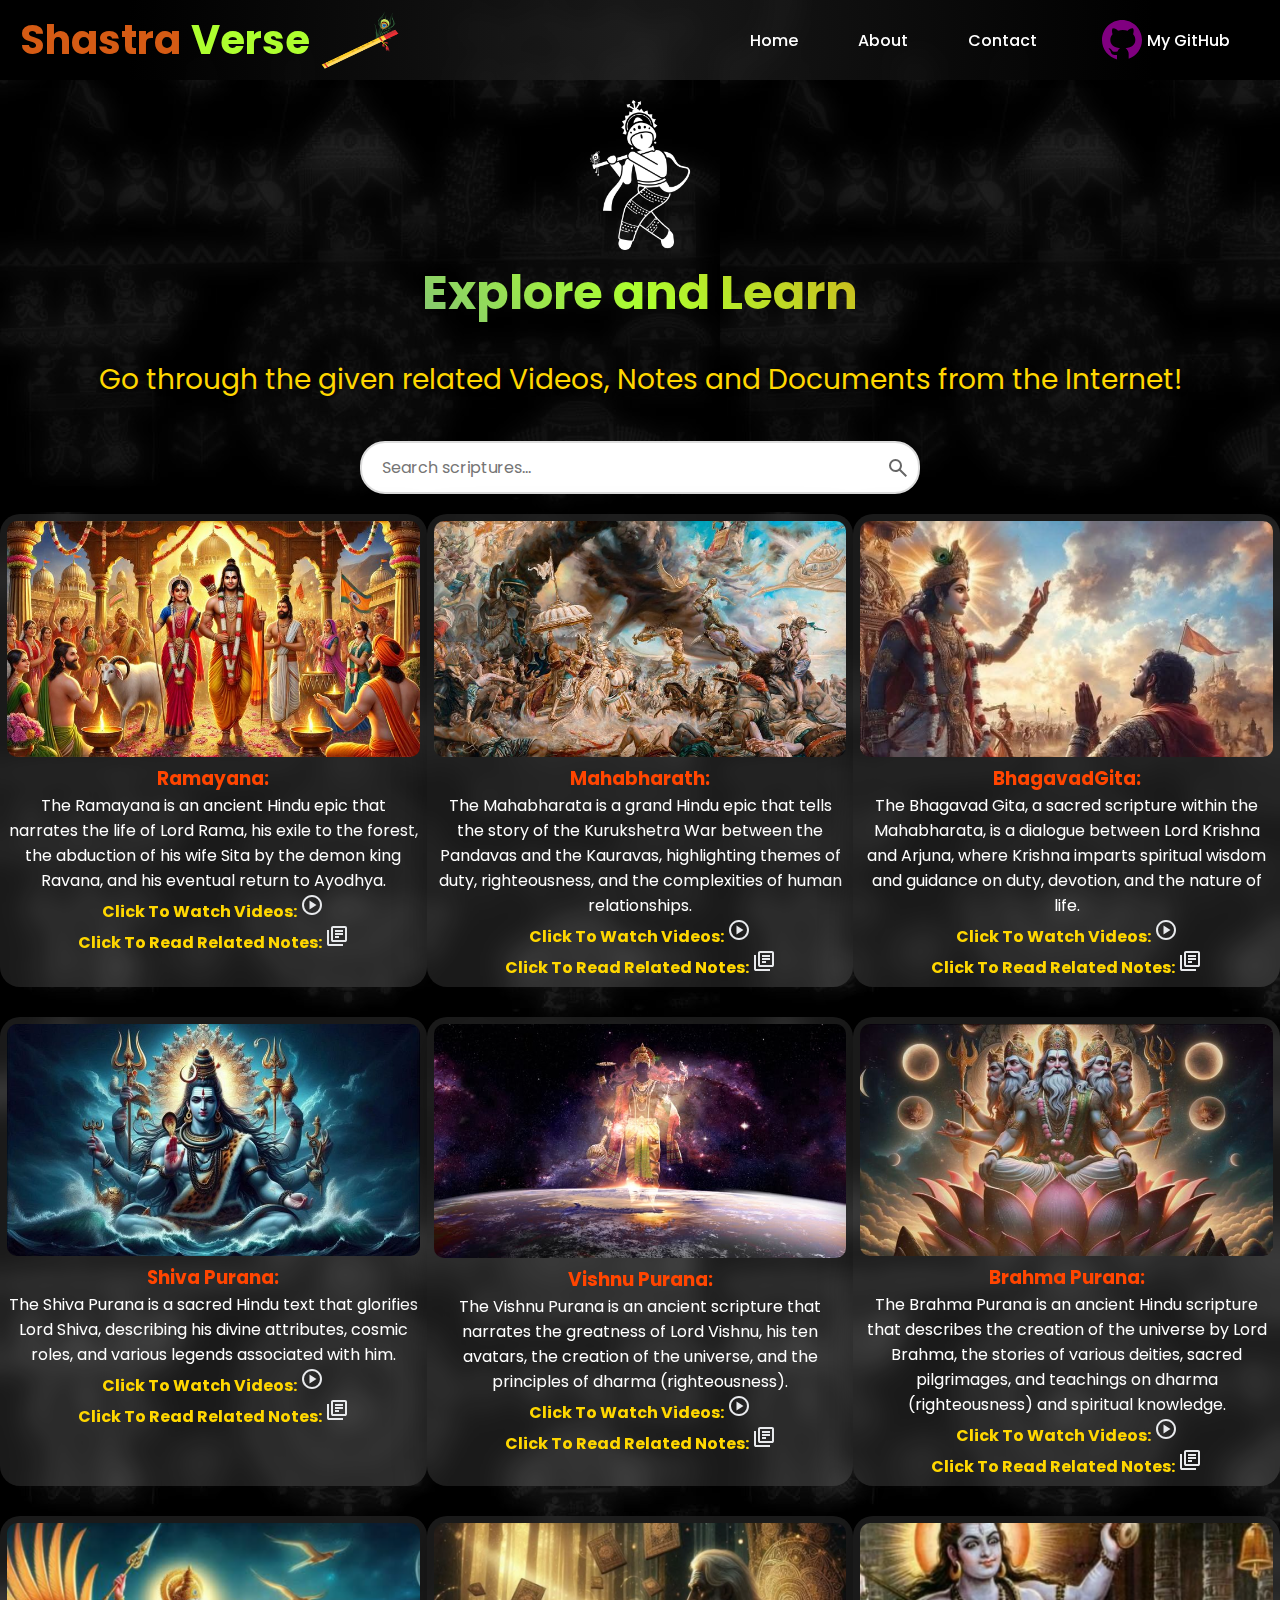
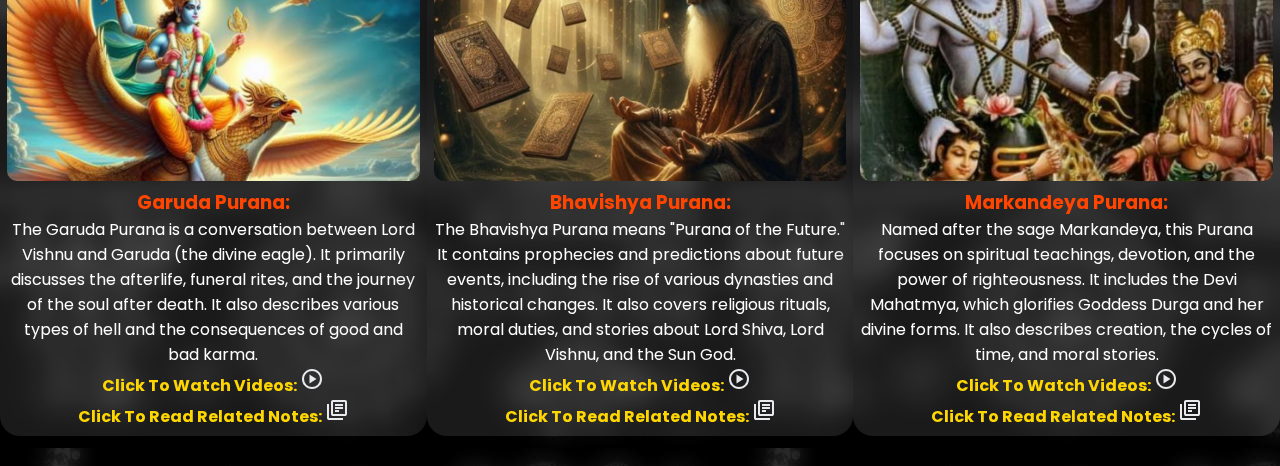
<file: index.html>
<!DOCTYPE html>
<html lang="en">

<head>
    <meta charset="UTF-8">
    <meta name="viewport" content="width=device-width, initial-scale=1.0">
    <title>Shastra Verse - Spiritual Hub</title>
    <link rel="stylesheet" href="style.css">
    <link rel="shortcut icon" href="Elements/Screenshot_2025-02-19_155749-removebg-preview.png" type="image/x-icon">
    <script src="script.js"></script>
</head>

<body>
    
    
    <nav>
        <ul class="sidebar">
            <li><a href="index.html">Home</a></li>
            <li><a href="about.html">About</a></li>
            <li><a href="contact.html">Contact</a></li>
            <li><a href="https://github.com/ChandraShekharDeshai"><svg xmlns="http://www.w3.org/2000/svg" width="50"
                        height="50" fill="purple" viewBox="0 0 30 30">
                        <path d="M15,3C8.373,3,3,8.373,3,15c0,5.623,3.872,10.328,9.092,11.63C12.036,26.468,12,26.28,12,26.047v-2.051 
                c-0.487,0-1.303,0-1.508,0c-0.821,0-1.551-0.353-1.905-1.009c-0.393-0.729-0.461-1.844-1.435-2.526 
                c-0.289-0.227-0.069-0.486,0.264-0.451c0.615,0.174,1.125,0.596,1.605,1.222c0.478,0.627,0.703,0.769,1.596,0.769 
                c0.433,0,1.081-0.025,1.691-0.121c0.328-0.833,0.895-1.6,1.588-1.962c-3.996-0.411-5.903-2.399-5.903-5.098 
                c0-1.162,0.495-2.286,1.336-3.233C9.053,10.647,8.706,8.73,9.435,8c1.798,0,2.885,1.166,3.146,1.481
                C13.477,9.174,14.461,9,15.495,9 c1.036,0,2.024,0.174,2.922,0.483C18.675,9.17,19.763,8,21.565,8c0.732,0.731,0.381,2.656,0.102,3.594 
                c0.836,0.945,1.328,2.066,1.328,3.226c0,2.697-1.904,4.684-5.894,5.097C18.199,20.49,19,22.1,19,23.313v2.734 
                c0,0.104-0.023,0.179-0.035,0.268C23.641,24.676,27,20.236,27,15C27,8.373,21.627,3,15,3z"></path>
                    </svg>My GitHub</a></li>
            <li class="closebutton" onclick=hideSideBar()><a href="#"><svg width="25" height="25" viewBox="0 0 24 24" fill="black"
                        xmlns="http://www.w3.org/2000/svg">
                        <path d="M6 6L18 18M6 18L18 6" stroke="black" stroke-width="2" stroke-linecap="round" />
                    </svg>
                </a></li> 
                </a>
        </ul>

        <p >Shastra <span>Verse</span><img height="80px" width="100px" src="Elements/pngtree-shri-krishna-flute-free-png-and-vector-png-image_5836998.png" alt=""></p>

        <ul>
            <li class="hideonmobile"><a href="index.html">Home</a></li>
            <li class="hideonmobile"><a href="about.html">About</a></li>
            <li class="hideonmobile"><a href="contact.html">Contact</a></li>
            <li class="hideonmobile"><a href="https://github.com/ChandraShekharDeshai"><svg
                        xmlns="http://www.w3.org/2000/svg" width="50" height="50" fill="purple" viewBox="0 0 30 30">
                        <path d="M15,3C8.373,3,3,8.373,3,15c0,5.623,3.872,10.328,9.092,11.63C12.036,26.468,12,26.28,12,26.047v-2.051 
                    c-0.487,0-1.303,0-1.508,0c-0.821,0-1.551-0.353-1.905-1.009c-0.393-0.729-0.461-1.844-1.435-2.526 
                    c-0.289-0.227-0.069-0.486,0.264-0.451c0.615,0.174,1.125,0.596,1.605,1.222c0.478,0.627,0.703,0.769,1.596,0.769 
                    c0.433,0,1.081-0.025,1.691-0.121c0.328-0.833,0.895-1.6,1.588-1.962c-3.996-0.411-5.903-2.399-5.903-5.098 
                    c0-1.162,0.495-2.286,1.336-3.233C9.053,10.647,8.706,8.73,9.435,8c1.798,0,2.885,1.166,3.146,1.481
                    C13.477,9.174,14.461,9,15.495,9 c1.036,0,2.024,0.174,2.922,0.483C18.675,9.17,19.763,8,21.565,8c0.732,0.731,0.381,2.656,0.102,3.594 
                    c0.836,0.945,1.328,2.066,1.328,3.226c0,2.697-1.904,4.684-5.894,5.097C18.199,20.49,19,22.1,19,23.313v2.734 
                    c0,0.104-0.023,0.179-0.035,0.268C23.641,24.676,27,20.236,27,15C27,8.373,21.627,3,15,3z"></path>
                    </svg>My GitHub</a></li>
            <li class="menubutton" onclick=showSideBar()><a href="#"> <svg width="25" height="25" viewBox="0 0 24 24"
                        fill="white" xmlns="http://www.w3.org/2000/svg">
                        <path d="M3 6h18M3 12h18M3 18h18" stroke="black" stroke-width="2" stroke-linecap="round" />
                    </svg></a></li>
        </ul>
    </nav>

    <main>
            <div class="head-part">
                <img class="titleimage" src="Elements/hindu.png" alt="">
                
             <h1 class="title">Explore and Learn</h1>
             <span class="description">Go through the given related Videos, Notes and Documents from the Internet!</span>
            </div>
            <div class="search-container">
                <input type="text" id="searchInput" placeholder="Search scriptures..." class="search-input">
                <svg class="search-icon" xmlns="http://www.w3.org/2000/svg" height="24" viewBox="0 -960 960 960" width="24">
                    <path d="M784-120 532-372q-30 24-69 38t-83 14q-109 0-184.5-75.5T120-580q0-109 75.5-184.5T380-840q109 0 184.5 75.5T640-580q0 44-14 83t-38 69l252 252-56 56ZM380-400q75 0 127.5-52.5T560-580q0-75-52.5-127.5T380-760q-75 0-127.5 52.5T200-580q0 75 52.5 127.5T380-400Z"/>
                </svg>
            </div>
        <div class="container">
            <div class="card">
                <img src="Elements/Shri ram _ Himanshu gautam.jpeg" alt="">
                <div class="content">
                    <h3>Ramayana:</h3>
                    <p class="intro">The Ramayana is an ancient Hindu epic that narrates the life of Lord Rama, his exile to the forest, the abduction of his wife Sita by the demon king Ravana, and his eventual return to Ayodhya.</p>
                    <div class="para">
                        <p>Click To Watch Videos: <a href="https://youtube.com/playlist?list=PLiYDDQXoIcL3gHerhQjMdLhPf0YJafL6b&si=2990voEasmbn1Muc"><svg xmlns="http://www.w3.org/2000/svg" height="24px" viewBox="0 -960 960 960" width="24px" fill="#e8eaed">
                            <path d="m380-300 280-180-280-180v360Z"/>
                            <path d="M480-80q-83 0-156-31.5T197-197q-54-54-85.5-127T80-480q0-83 31.5-156T197-763q54-54 127-85.5T480-880q83 0 156 31.5T763-763q54 54 85.5 127T880-480q0 83-31.5 156T763-197q-54 54-127 85.5T480-80Zm0-80q134 0 227-93t93-227q0-134-93-227t-227-93q-134 0-227 93t-93 227q0 134 93 227t227 93Zm0-320Z"/>
                        </svg>
                        
                        </a></p>
                        <div class="para">
                            <p>Click To Read Related Notes: <a href="Docs/Ramayana.pdf"><svg xmlns="http://www.w3.org/2000/svg" height="24px" viewBox="0 -960 960 960" width="24px" fill="#e8eaed">
                                <path d="M400-400h160v-80H400v80Zm0-120h320v-80H400v80Zm0-120h320v-80H400v80Zm-80 400q-33 0-56.5-23.5T240-320v-480q0-33 23.5-56.5T320-880h480q33 0 56.5 23.5T880-800v480q0 33-23.5 56.5T800-240H320Zm0-80h480v-480H320v480ZM160-80q-33 0-56.5-23.5T80-160v-560h80v560h560v80H160Zm160-720v480-480Z"/>
                            </svg>
                            </a></p>
                        </div>
                    </div>
                </div>
            </div>
            
            <div class="card">
                <img src="Elements/image-735x420.jpg" alt="">
                <div class="content">
                    <h3>Mahabharath:</h3>
                    <p class="intro">The Mahabharata is a grand Hindu epic that tells the story of the Kurukshetra War between the Pandavas and the Kauravas, highlighting themes of duty, righteousness, and the complexities of human relationships.</p>
                    <div class="para">
                        <p>Click To Watch Videos: <a href="https://youtube.com/playlist?list=PLiYDDQXoIcL2hmGQ28pXPnUQFia_7GE7Q&si=2zQ44sz80Vvo3mNm"><svg xmlns="http://www.w3.org/2000/svg" height="24px" viewBox="0 -960 960 960" width="24px" fill="#e8eaed">
                            <path d="m380-300 280-180-280-180v360Z"/>
                            <path d="M480-80q-83 0-156-31.5T197-197q-54-54-85.5-127T80-480q0-83 31.5-156T197-763q54-54 127-85.5T480-880q83 0 156 31.5T763-763q54 54 85.5 127T880-480q0 83-31.5 156T763-197q-54 54-127 85.5T480-80Zm0-80q134 0 227-93t93-227q0-134-93-227t-227-93q-134 0-227 93t-93 227q0 134 93 227t227 93Zm0-320Z"/>
                        </svg>
                        
                        </a></p>
                        <div class="para">
                            <p>Click To Read Related Notes: <a href="Docs/Mahabharath.pdf"><svg xmlns="http://www.w3.org/2000/svg" height="24px" viewBox="0 -960 960 960" width="24px" fill="#e8eaed">
                                <path d="M400-400h160v-80H400v80Zm0-120h320v-80H400v80Zm0-120h320v-80H400v80Zm-80 400q-33 0-56.5-23.5T240-320v-480q0-33 23.5-56.5T320-880h480q33 0 56.5 23.5T880-800v480q0 33-23.5 56.5T800-240H320Zm0-80h480v-480H320v480ZM160-80q-33 0-56.5-23.5T80-160v-560h80v560h560v80H160Zm160-720v480-480Z"/>
                            </svg>
                            </a></p>
                        </div>
                    </div>
                </div>

            </div>
            <div class="card">
                <img src="Elements/bhagavadgita.jpg" alt="">
                <div class="content">
                    <h3>BhagavadGita:</h3>
                    <p class="intro">The Bhagavad Gita, a sacred scripture within the Mahabharata, is a dialogue between Lord Krishna and Arjuna, where Krishna imparts spiritual wisdom and guidance on duty, devotion, and the nature of life.</p>
                    <div class="para">
                        <p>Click To Watch Videos: <a href="https://youtube.com/playlist?list=PLiYDDQXoIcL1AOzAmgdwho2p5NmcfvH-l&si=1CIUjZNVnddW7qSI"><svg xmlns="http://www.w3.org/2000/svg" height="24px" viewBox="0 -960 960 960" width="24px" fill="#e8eaed">
                            <path d="m380-300 280-180-280-180v360Z"/>
                            <path d="M480-80q-83 0-156-31.5T197-197q-54-54-85.5-127T80-480q0-83 31.5-156T197-763q54-54 127-85.5T480-880q83 0 156 31.5T763-763q54 54 85.5 127T880-480q0 83-31.5 156T763-197q-54 54-127 85.5T480-80Zm0-80q134 0 227-93t93-227q0-134-93-227t-227-93q-134 0-227 93t-93 227q0 134 93 227t227 93Zm0-320Z"/>
                        </svg>
                        
                        </a></p>
                        <div class="para">
                            <p>Click To Read Related Notes: <a href="Docs/Gitapress_Gita_Roman.pdf"><svg xmlns="http://www.w3.org/2000/svg" height="24px" viewBox="0 -960 960 960" width="24px" fill="#e8eaed">
                                <path d="M400-400h160v-80H400v80Zm0-120h320v-80H400v80Zm0-120h320v-80H400v80Zm-80 400q-33 0-56.5-23.5T240-320v-480q0-33 23.5-56.5T320-880h480q33 0 56.5 23.5T880-800v480q0 33-23.5 56.5T800-240H320Zm0-80h480v-480H320v480ZM160-80q-33 0-56.5-23.5T80-160v-560h80v560h560v80H160Zm160-720v480-480Z"/>
                            </svg>
                            </a></p>
                        </div>
                    </div>
                </div>

            </div>
        </div>

        <div class="container">
            <div class="card">
                <img src="Elements/Mahadev ki Mahima _ Jai Mahadev _ Hindi Song.jpeg" alt="">
                <div class="content">
                    <h3>Shiva Purana:</h3>
                    <p class="intro">The Shiva Purana is a sacred Hindu text that glorifies Lord Shiva, describing his divine attributes, cosmic roles, and various legends associated with him.</p>
                    <div class="para">
                        <p>Click To Watch Videos: <a href="https://youtube.com/playlist?list=PLiYDDQXoIcL0kCQ43eLJ0MWVSJ0DfhM1K&si=qoxrMEoqkQKRwfqp"><svg xmlns="http://www.w3.org/2000/svg" height="24px" viewBox="0 -960 960 960" width="24px" fill="#e8eaed">
                            <path d="m380-300 280-180-280-180v360Z"/>
                            <path d="M480-80q-83 0-156-31.5T197-197q-54-54-85.5-127T80-480q0-83 31.5-156T197-763q54-54 127-85.5T480-880q83 0 156 31.5T763-763q54 54 85.5 127T880-480q0 83-31.5 156T763-197q-54 54-127 85.5T480-80Zm0-80q134 0 227-93t93-227q0-134-93-227t-227-93q-134 0-227 93t-93 227q0 134 93 227t227 93Zm0-320Z"/>
                        </svg>
                        
                        </a></p>
                        <div class="para">
                            <p>Click To Read Related Notes: <a href="Docs/Shivapuran.pdf"><svg xmlns="http://www.w3.org/2000/svg" height="24px" viewBox="0 -960 960 960" width="24px" fill="#e8eaed">
                                <path d="M400-400h160v-80H400v80Zm0-120h320v-80H400v80Zm0-120h320v-80H400v80Zm-80 400q-33 0-56.5-23.5T240-320v-480q0-33 23.5-56.5T320-880h480q33 0 56.5 23.5T880-800v480q0 33-23.5 56.5T800-240H320Zm0-80h480v-480H320v480ZM160-80q-33 0-56.5-23.5T80-160v-560h80v560h560v80H160Zm160-720v480-480Z"/>
                            </svg>
                            </a></p>
                        </div>
                    </div>
                </div>
            </div>
            
            <div class="card">
                <img src="Elements/Cosmic Vishnu.jpeg" alt="">
                <div class="content">
                    <h3>Vishnu Purana:</h3>
                    <p class="intro">The Vishnu Purana is an ancient scripture that narrates the greatness of Lord Vishnu, his ten avatars, the creation of the universe, and the principles of dharma (righteousness).</p>
                    <div class="para">
                        <p>Click To Watch Videos: <a href="https://youtube.com/playlist?list=PLiYDDQXoIcL0tb7AGIo8Fv-l5L3mN-3Kk&si=aAeJfd8Ac8Nenmnb"><svg xmlns="http://www.w3.org/2000/svg" height="24px" viewBox="0 -960 960 960" width="24px" fill="#e8eaed">
                            <path d="m380-300 280-180-280-180v360Z"/>
                            <path d="M480-80q-83 0-156-31.5T197-197q-54-54-85.5-127T80-480q0-83 31.5-156T197-763q54-54 127-85.5T480-880q83 0 156 31.5T763-763q54 54 85.5 127T880-480q0 83-31.5 156T763-197q-54 54-127 85.5T480-80Zm0-80q134 0 227-93t93-227q0-134-93-227t-227-93q-134 0-227 93t-93 227q0 134 93 227t227 93Zm0-320Z"/>
                        </svg>
                        
                        </a></p>
                        <div class="para">
                            <p>Click To Read Related Notes: <a href="Docs/Vishnupuran.pdf"><svg xmlns="http://www.w3.org/2000/svg" height="24px" viewBox="0 -960 960 960" width="24px" fill="#e8eaed">
                                <path d="M400-400h160v-80H400v80Zm0-120h320v-80H400v80Zm0-120h320v-80H400v80Zm-80 400q-33 0-56.5-23.5T240-320v-480q0-33 23.5-56.5T320-880h480q33 0 56.5 23.5T880-800v480q0 33-23.5 56.5T800-240H320Zm0-80h480v-480H320v480ZM160-80q-33 0-56.5-23.5T80-160v-560h80v560h560v80H160Zm160-720v480-480Z"/>
                            </svg>
                            </a></p>
                        </div>
                    </div>
                </div>

            </div>
            <div class="card">
                <img src="Elements/download (3).jpeg" alt="">
                <div class="content">
                    <h3>Brahma Purana:</h3>
                    <p class="intro">The Brahma Purana is an ancient Hindu scripture that describes the creation of the universe by Lord Brahma, the stories of various deities, sacred pilgrimages, and teachings on dharma (righteousness) and spiritual knowledge.</p>
                    <div class="para">
                        <p>Click To Watch Videos: <a href="https://youtube.com/playlist?list=PLiYDDQXoIcL3U27NqeRcC1f7bkptserQ3&si=2-9Wlf4BDLT-kZPV"><svg xmlns="http://www.w3.org/2000/svg" height="24px" viewBox="0 -960 960 960" width="24px" fill="#e8eaed">
                            <path d="m380-300 280-180-280-180v360Z"/>
                            <path d="M480-80q-83 0-156-31.5T197-197q-54-54-85.5-127T80-480q0-83 31.5-156T197-763q54-54 127-85.5T480-880q83 0 156 31.5T763-763q54 54 85.5 127T880-480q0 83-31.5 156T763-197q-54 54-127 85.5T480-80Zm0-80q134 0 227-93t93-227q0-134-93-227t-227-93q-134 0-227 93t-93 227q0 134 93 227t227 93Zm0-320Z"/>
                        </svg>
                        
                        </a></p>
                        <div class="para">
                            <p>Click To Read Related Notes: <a href="Docs/Garuda_Purana_Expanded.pdf"><svg xmlns="http://www.w3.org/2000/svg" height="24px" viewBox="0 -960 960 960" width="24px" fill="#e8eaed">
                                <path d="M400-400h160v-80H400v80Zm0-120h320v-80H400v80Zm0-120h320v-80H400v80Zm-80 400q-33 0-56.5-23.5T240-320v-480q0-33 23.5-56.5T320-880h480q33 0 56.5 23.5T880-800v480q0 33-23.5 56.5T800-240H320Zm0-80h480v-480H320v480ZM160-80q-33 0-56.5-23.5T80-160v-560h80v560h560v80H160Zm160-720v480-480Z"/>
                            </svg>
                            </a></p>
                        </div>
                    </div>
                </div>

            </div>
        </div>
        
        <div class="container">
            <div class="card">
                <img src="Elements/garudapurana.jpg" alt="">
                <div class="content">
                    <h3>Garuda Purana:</h3>
                    <p class="intro">The Garuda Purana is a conversation between Lord Vishnu and Garuda (the divine eagle). It primarily discusses the afterlife, funeral rites, and the journey of the soul after death. It also describes various types of hell and the consequences of good and bad karma.</p>
                    <div class="para">
                        <p>Click To Watch Videos: <a href="https://youtube.com/playlist?list=PLiYDDQXoIcL3DsImkvaxcYionjs5SnEka&si=YJjbEnFcDP8Y520D"><svg xmlns="http://www.w3.org/2000/svg" height="24px" viewBox="0 -960 960 960" width="24px" fill="#e8eaed">
                            <path d="m380-300 280-180-280-180v360Z"/>
                            <path d="M480-80q-83 0-156-31.5T197-197q-54-54-85.5-127T80-480q0-83 31.5-156T197-763q54-54 127-85.5T480-880q83 0 156 31.5T763-763q54 54 85.5 127T880-480q0 83-31.5 156T763-197q-54 54-127 85.5T480-80Zm0-80q134 0 227-93t93-227q0-134-93-227t-227-93q-134 0-227 93t-93 227q0 134 93 227t227 93Zm0-320Z"/>
                        </svg>
                        
                        </a></p>
                        <div class="para">
                            <p>Click To Read Related Notes: <a href="Docs/Garuda_Purana_Expanded.pdf"><svg xmlns="http://www.w3.org/2000/svg" height="24px" viewBox="0 -960 960 960" width="24px" fill="#e8eaed">
                                <path d="M400-400h160v-80H400v80Zm0-120h320v-80H400v80Zm0-120h320v-80H400v80Zm-80 400q-33 0-56.5-23.5T240-320v-480q0-33 23.5-56.5T320-880h480q33 0 56.5 23.5T880-800v480q0 33-23.5 56.5T800-240H320Zm0-80h480v-480H320v480ZM160-80q-33 0-56.5-23.5T80-160v-560h80v560h560v80H160Zm160-720v480-480Z"/>
                            </svg>
                            </a></p>
                        </div>
                    </div>
                </div>
            </div>
            
            <div class="card">
                <img src="Elements/bhavishyapurana.jpg" alt="">
                <div class="content">
                    <h3>Bhavishya Purana:</h3>
                    <p class="intro">The Bhavishya Purana means "Purana of the Future." It contains prophecies and predictions about future events, including the rise of various dynasties and historical changes. It also covers religious rituals, moral duties, and stories about Lord Shiva, Lord Vishnu, and the Sun God.</p>
                    <div class="para">
                        <p>Click To Watch Videos: <a href="https://youtube.com/playlist?list=PLiYDDQXoIcL0OF_0XFTHKTqRab0L54XlH&si=2pmxnxvx4n3-hOnF"><svg xmlns="http://www.w3.org/2000/svg" height="24px" viewBox="0 -960 960 960" width="24px" fill="#e8eaed">
                            <path d="m380-300 280-180-280-180v360Z"/>
                            <path d="M480-80q-83 0-156-31.5T197-197q-54-54-85.5-127T80-480q0-83 31.5-156T197-763q54-54 127-85.5T480-880q83 0 156 31.5T763-763q54 54 85.5 127T880-480q0 83-31.5 156T763-197q-54 54-127 85.5T480-80Zm0-80q134 0 227-93t93-227q0-134-93-227t-227-93q-134 0-227 93t-93 227q0 134 93 227t227 93Zm0-320Z"/>
                        </svg>
                        
                        </a></p>
                        <div class="para">
                            <p>Click To Read Related Notes: <a href="Docs/Bhavishya_Purana_Expanded.pdf"><svg xmlns="http://www.w3.org/2000/svg" height="24px" viewBox="0 -960 960 960" width="24px" fill="#e8eaed">
                                <path d="M400-400h160v-80H400v80Zm0-120h320v-80H400v80Zm0-120h320v-80H400v80Zm-80 400q-33 0-56.5-23.5T240-320v-480q0-33 23.5-56.5T320-880h480q33 0 56.5 23.5T880-800v480q0 33-23.5 56.5T800-240H320Zm0-80h480v-480H320v480ZM160-80q-33 0-56.5-23.5T80-160v-560h80v560h560v80H160Zm160-720v480-480Z"/>
                            </svg>
                            </a></p>
                        </div>
                    </div>
                </div>

            </div>
            <div class="card">
                <img src="Elements/markandeyapurana.jpg" alt="">
                <div class="content">
                    <h3>Markandeya Purana:</h3>
                    <p class="intro">Named after the sage Markandeya, this Purana focuses on spiritual teachings, devotion, and the power of righteousness. It includes the Devi Mahatmya, which glorifies Goddess Durga and her divine forms. It also describes creation, the cycles of time, and moral stories.</p>
                    <div class="para">
                        <p>Click To Watch Videos: <a href="https://youtube.com/playlist?list=PLiYDDQXoIcL2yUCjS6Oj-Xpu1n0dPqhY3&si=nL53y9z8A3JsqeW6"><svg xmlns="http://www.w3.org/2000/svg" height="24px" viewBox="0 -960 960 960" width="24px" fill="#e8eaed">
                            <path d="m380-300 280-180-280-180v360Z"/>
                            <path d="M480-80q-83 0-156-31.5T197-197q-54-54-85.5-127T80-480q0-83 31.5-156T197-763q54-54 127-85.5T480-880q83 0 156 31.5T763-763q54 54 85.5 127T880-480q0 83-31.5 156T763-197q-54 54-127 85.5T480-80Zm0-80q134 0 227-93t93-227q0-134-93-227t-227-93q-134 0-227 93t-93 227q0 134 93 227t227 93Zm0-320Z"/>
                        </svg>
                        
                        </a></p>
                        <div class="para">
                            <p>Click To Read Related Notes: <a href="Docs/Markandeya_Purana_Expanded.pdf"><svg xmlns="http://www.w3.org/2000/svg" height="24px" viewBox="0 -960 960 960" width="24px" fill="#e8eaed">
                                <path d="M400-400h160v-80H400v80Zm0-120h320v-80H400v80Zm0-120h320v-80H400v80Zm-80 400q-33 0-56.5-23.5T240-320v-480q0-33 23.5-56.5T320-880h480q33 0 56.5 23.5T880-800v480q0 33-23.5 56.5T800-240H320Zm0-80h480v-480H320v480ZM160-80q-33 0-56.5-23.5T80-160v-560h80v560h560v80H160Zm160-720v480-480Z"/>
                            </svg>
                            </a></p>
                        </div>
                    </div>
                </div>

            </div>
        </div>
















    </main>










    <script>
        function showSideBar() {
            const sidebar = document.querySelector('.sidebar')
            sidebar.style.display = 'flex'

        }
        function hideSideBar() {
            const sidebar = document.querySelector('.sidebar')
            sidebar.style.display = 'none'

        }
    </script>
</body>

</html>
</file>
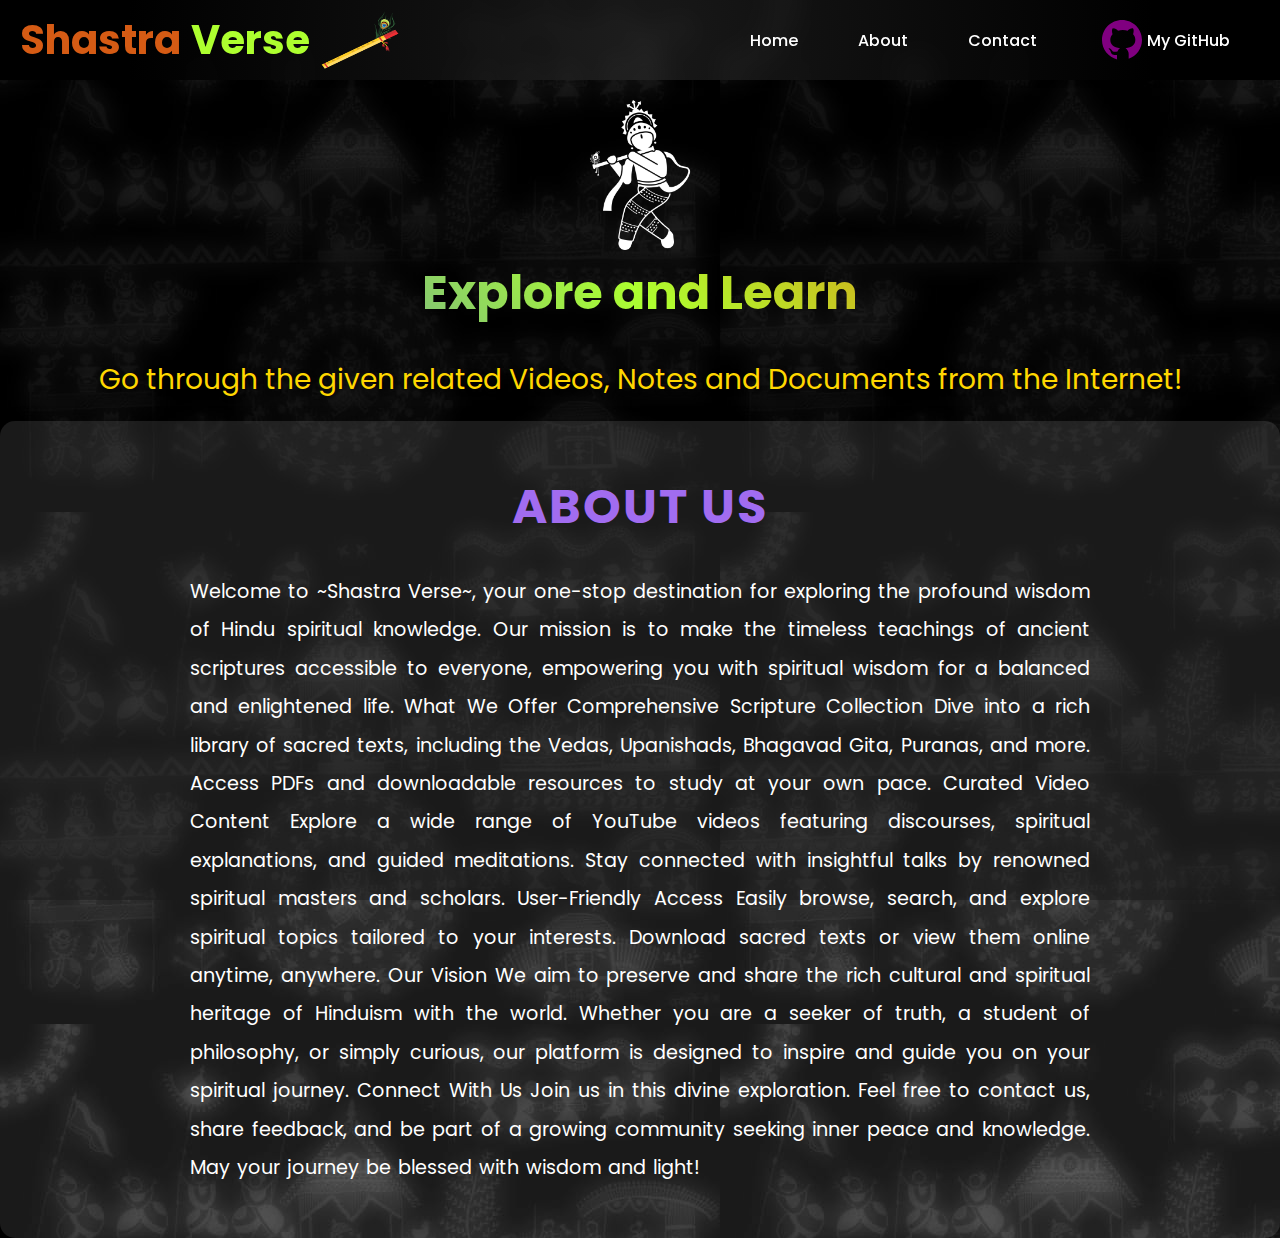
<file: about.html>
<!DOCTYPE html>
<html lang="en">
<head>
    <meta charset="UTF-8">
    <meta name="viewport" content="width=device-width, initial-scale=1.0">
    <title>Shastra Verse - Spiritual Hub</title>
    <link rel="stylesheet" href="style.css">
    <link rel="shortcut icon" href="Elements/Screenshot_2025-02-19_155749-removebg-preview.png" type="image/x-icon">
    
</head>
<body>
    <nav>
        <ul class="sidebar">
            <li><a href="index.html">Home</a></li>
            <li><a href="about.html">About</a></li>
            <li><a href="contact.html">Contact</a></li>
            <li><a href="https://github.com/ChandraShekharDeshai"><svg xmlns="http://www.w3.org/2000/svg" width="50"
                        height="50" fill="purple" viewBox="0 0 30 30">
                        <path d="M15,3C8.373,3,3,8.373,3,15c0,5.623,3.872,10.328,9.092,11.63C12.036,26.468,12,26.28,12,26.047v-2.051 
                c-0.487,0-1.303,0-1.508,0c-0.821,0-1.551-0.353-1.905-1.009c-0.393-0.729-0.461-1.844-1.435-2.526 
                c-0.289-0.227-0.069-0.486,0.264-0.451c0.615,0.174,1.125,0.596,1.605,1.222c0.478,0.627,0.703,0.769,1.596,0.769 
                c0.433,0,1.081-0.025,1.691-0.121c0.328-0.833,0.895-1.6,1.588-1.962c-3.996-0.411-5.903-2.399-5.903-5.098 
                c0-1.162,0.495-2.286,1.336-3.233C9.053,10.647,8.706,8.73,9.435,8c1.798,0,2.885,1.166,3.146,1.481
                C13.477,9.174,14.461,9,15.495,9 c1.036,0,2.024,0.174,2.922,0.483C18.675,9.17,19.763,8,21.565,8c0.732,0.731,0.381,2.656,0.102,3.594 
                c0.836,0.945,1.328,2.066,1.328,3.226c0,2.697-1.904,4.684-5.894,5.097C18.199,20.49,19,22.1,19,23.313v2.734 
                c0,0.104-0.023,0.179-0.035,0.268C23.641,24.676,27,20.236,27,15C27,8.373,21.627,3,15,3z"></path>
                    </svg>My GitHub</a></li>
            <li class="closebutton" onclick=hideSideBar()><a href="#"><svg width="25" height="25" viewBox="0 0 24 24" fill="black"
                        xmlns="http://www.w3.org/2000/svg">
                        <path d="M6 6L18 18M6 18L18 6" stroke="black" stroke-width="2" stroke-linecap="round" />
                    </svg>
                </a></li> 
                </a>
        </ul>

        <p >Shastra <span>Verse</span><img height="80px" width="100px" src="Elements/pngtree-shri-krishna-flute-free-png-and-vector-png-image_5836998.png" alt=""></p>

        <ul>
            <li class="hideonmobile"><a href="index.html">Home</a></li>
            <li class="hideonmobile"><a href="about.html">About</a></li>
            <li class="hideonmobile"><a href="contact.html">Contact</a></li>
            <li class="hideonmobile"><a href="https://github.com/ChandraShekharDeshai"><svg
                        xmlns="http://www.w3.org/2000/svg" width="50" height="50" fill="purple" viewBox="0 0 30 30">
                        <path d="M15,3C8.373,3,3,8.373,3,15c0,5.623,3.872,10.328,9.092,11.63C12.036,26.468,12,26.28,12,26.047v-2.051 
                    c-0.487,0-1.303,0-1.508,0c-0.821,0-1.551-0.353-1.905-1.009c-0.393-0.729-0.461-1.844-1.435-2.526 
                    c-0.289-0.227-0.069-0.486,0.264-0.451c0.615,0.174,1.125,0.596,1.605,1.222c0.478,0.627,0.703,0.769,1.596,0.769 
                    c0.433,0,1.081-0.025,1.691-0.121c0.328-0.833,0.895-1.6,1.588-1.962c-3.996-0.411-5.903-2.399-5.903-5.098 
                    c0-1.162,0.495-2.286,1.336-3.233C9.053,10.647,8.706,8.73,9.435,8c1.798,0,2.885,1.166,3.146,1.481
                    C13.477,9.174,14.461,9,15.495,9 c1.036,0,2.024,0.174,2.922,0.483C18.675,9.17,19.763,8,21.565,8c0.732,0.731,0.381,2.656,0.102,3.594 
                    c0.836,0.945,1.328,2.066,1.328,3.226c0,2.697-1.904,4.684-5.894,5.097C18.199,20.49,19,22.1,19,23.313v2.734 
                    c0,0.104-0.023,0.179-0.035,0.268C23.641,24.676,27,20.236,27,15C27,8.373,21.627,3,15,3z"></path>
                    </svg>My GitHub</a></li>
            <li class="menubutton" onclick=showSideBar()><a href="#"> <svg width="25" height="25" viewBox="0 0 24 24"
                        fill="white" xmlns="http://www.w3.org/2000/svg">
                        <path d="M3 6h18M3 12h18M3 18h18" stroke="black" stroke-width="2" stroke-linecap="round" />
                    </svg></a></li>
        </ul>
    </nav>

    <main>
            <div class="head-part">
                <img class="titleimage" src="Elements/hindu.png" alt="">
                
             <h1 class="title">Explore and Learn</h1>
             <span class="description">Go through the given related Videos, Notes and Documents from the Internet!</span>
            </div>

        <div class="abtcontainer">
            <div><p class="abtheading">About Us</p>
                <div><p class="abtcontent">Welcome to ~Shastra Verse~, your one-stop destination for exploring the profound wisdom of Hindu spiritual knowledge. Our mission is to make the timeless teachings of ancient scriptures accessible to everyone, empowering you with spiritual wisdom for a balanced and enlightened life.

                    What We Offer
                    
                    Comprehensive Scripture Collection
                    
                    Dive into a rich library of sacred texts, including the Vedas, Upanishads, Bhagavad Gita, Puranas, and more.
                    
                    Access PDFs and downloadable resources to study at your own pace.
                    
                    Curated Video Content
                    
                    Explore a wide range of YouTube videos featuring discourses, spiritual explanations, and guided meditations.
                    
                    Stay connected with insightful talks by renowned spiritual masters and scholars.
                    
                    User-Friendly Access
                    
                    Easily browse, search, and explore spiritual topics tailored to your interests.
                    
                    Download sacred texts or view them online anytime, anywhere.
                    
                    Our Vision
                    
                    We aim to preserve and share the rich cultural and spiritual heritage of Hinduism with the world. Whether you are a seeker of truth, a student of philosophy, or simply curious, our platform is designed to inspire and guide you on your spiritual journey.
                    
                    Connect With Us
                    
                    Join us in this divine exploration. Feel free to contact us, share feedback, and be part of a growing community seeking inner peace and knowledge.
                    
                    May your journey be blessed with wisdom and light!
                    
                    </p></div></div>
            
        </div>
   </main>
   <script>
    function showSideBar() {
        const sidebar = document.querySelector('.sidebar')
        sidebar.style.display = 'flex'

    }
    function hideSideBar() {
        const sidebar = document.querySelector('.sidebar')
        sidebar.style.display = 'none'

    }
</script>
</body>
</html>
</file>
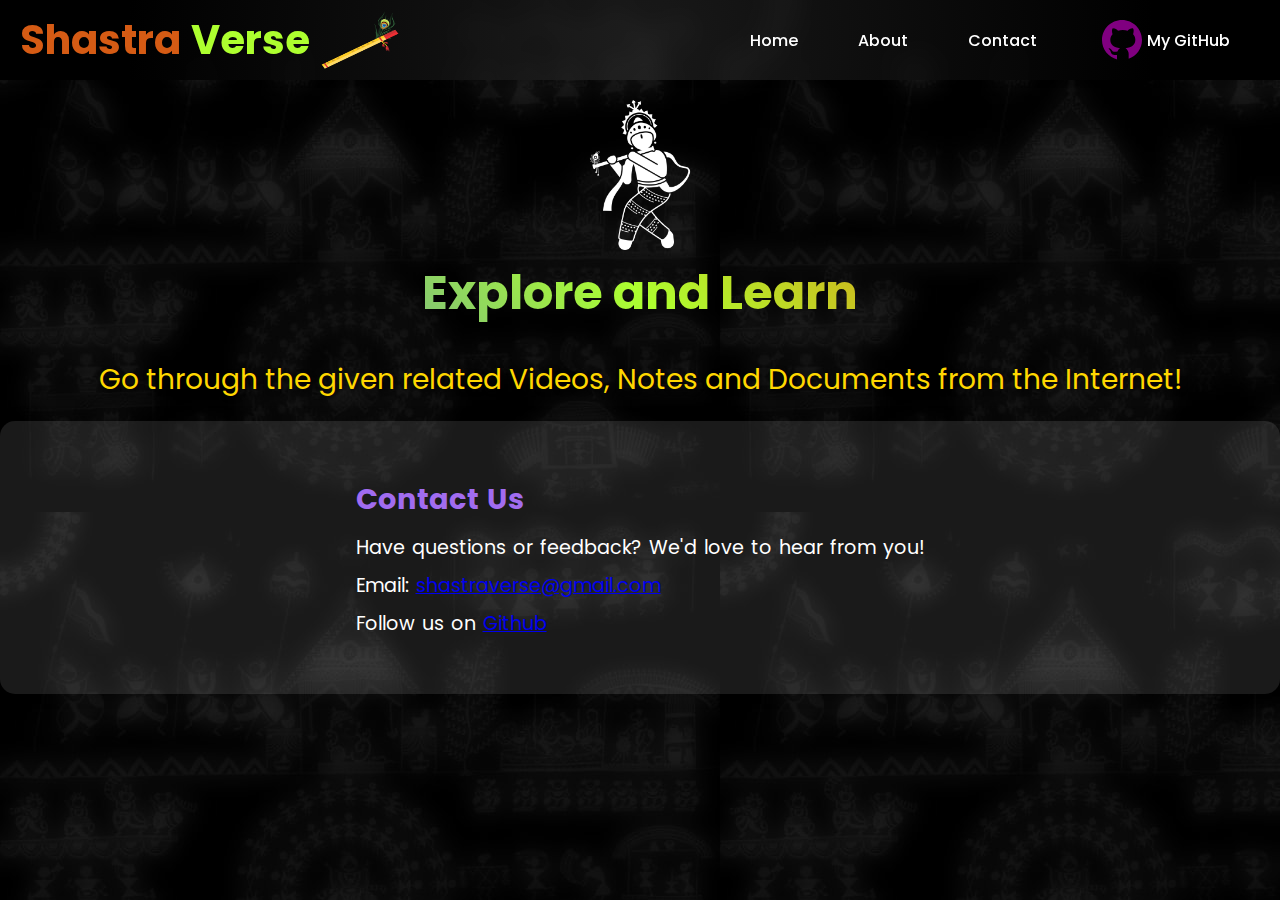
<file: contact.html>
<!DOCTYPE html>
<html lang="en">
<head>
    <meta charset="UTF-8">
    <meta name="viewport" content="width=device-width, initial-scale=1.0">
    <title>Shastra Verse - Spiritual Hub</title>
    <link rel="stylesheet" href="style.css">
    <link rel="shortcut icon" href="Elements/Screenshot_2025-02-19_155749-removebg-preview.png" type="image/x-icon">
</head>
<body>
    <nav>
        <ul class="sidebar">
            <li><a href="index.html">Home</a></li>
            <li><a href="about.html">About</a></li>
            <li><a href="contact.html">Contact</a></li>
            <li><a href="https://github.com/ChandraShekharDeshai"><svg xmlns="http://www.w3.org/2000/svg" width="50"
                        height="50" fill="purple" viewBox="0 0 30 30">
                        <path d="M15,3C8.373,3,3,8.373,3,15c0,5.623,3.872,10.328,9.092,11.63C12.036,26.468,12,26.28,12,26.047v-2.051 
                c-0.487,0-1.303,0-1.508,0c-0.821,0-1.551-0.353-1.905-1.009c-0.393-0.729-0.461-1.844-1.435-2.526 
                c-0.289-0.227-0.069-0.486,0.264-0.451c0.615,0.174,1.125,0.596,1.605,1.222c0.478,0.627,0.703,0.769,1.596,0.769 
                c0.433,0,1.081-0.025,1.691-0.121c0.328-0.833,0.895-1.6,1.588-1.962c-3.996-0.411-5.903-2.399-5.903-5.098 
                c0-1.162,0.495-2.286,1.336-3.233C9.053,10.647,8.706,8.73,9.435,8c1.798,0,2.885,1.166,3.146,1.481
                C13.477,9.174,14.461,9,15.495,9 c1.036,0,2.024,0.174,2.922,0.483C18.675,9.17,19.763,8,21.565,8c0.732,0.731,0.381,2.656,0.102,3.594 
                c0.836,0.945,1.328,2.066,1.328,3.226c0,2.697-1.904,4.684-5.894,5.097C18.199,20.49,19,22.1,19,23.313v2.734 
                c0,0.104-0.023,0.179-0.035,0.268C23.641,24.676,27,20.236,27,15C27,8.373,21.627,3,15,3z"></path>
                    </svg>My GitHub</a></li>
            <li class="closebutton" onclick=hideSideBar()><a href="#"><svg width="25" height="25" viewBox="0 0 24 24" fill="black"
                        xmlns="http://www.w3.org/2000/svg">
                        <path d="M6 6L18 18M6 18L18 6" stroke="black" stroke-width="2" stroke-linecap="round" />
                    </svg>
                </a></li> 
                </a>
        </ul>

        <p >Shastra <span>Verse</span><img height="80px" width="100px" src="Elements/pngtree-shri-krishna-flute-free-png-and-vector-png-image_5836998.png" alt=""></p>

        <ul>
            <li class="hideonmobile"><a href="index.html">Home</a></li>
            <li class="hideonmobile"><a href="about.html">About</a></li>
            <li class="hideonmobile"><a href="contact.html">Contact</a></li>
            <li class="hideonmobile"><a href="https://github.com/ChandraShekharDeshai"><svg
                        xmlns="http://www.w3.org/2000/svg" width="50" height="50" fill="purple" viewBox="0 0 30 30">
                        <path d="M15,3C8.373,3,3,8.373,3,15c0,5.623,3.872,10.328,9.092,11.63C12.036,26.468,12,26.28,12,26.047v-2.051 
                    c-0.487,0-1.303,0-1.508,0c-0.821,0-1.551-0.353-1.905-1.009c-0.393-0.729-0.461-1.844-1.435-2.526 
                    c-0.289-0.227-0.069-0.486,0.264-0.451c0.615,0.174,1.125,0.596,1.605,1.222c0.478,0.627,0.703,0.769,1.596,0.769 
                    c0.433,0,1.081-0.025,1.691-0.121c0.328-0.833,0.895-1.6,1.588-1.962c-3.996-0.411-5.903-2.399-5.903-5.098 
                    c0-1.162,0.495-2.286,1.336-3.233C9.053,10.647,8.706,8.73,9.435,8c1.798,0,2.885,1.166,3.146,1.481
                    C13.477,9.174,14.461,9,15.495,9 c1.036,0,2.024,0.174,2.922,0.483C18.675,9.17,19.763,8,21.565,8c0.732,0.731,0.381,2.656,0.102,3.594 
                    c0.836,0.945,1.328,2.066,1.328,3.226c0,2.697-1.904,4.684-5.894,5.097C18.199,20.49,19,22.1,19,23.313v2.734 
                    c0,0.104-0.023,0.179-0.035,0.268C23.641,24.676,27,20.236,27,15C27,8.373,21.627,3,15,3z"></path>
                    </svg>My GitHub</a></li>
            <li class="menubutton" onclick=showSideBar()><a href="#"> <svg width="25" height="25" viewBox="0 0 24 24"
                        fill="white" xmlns="http://www.w3.org/2000/svg">
                        <path d="M3 6h18M3 12h18M3 18h18" stroke="black" stroke-width="2" stroke-linecap="round" />
                    </svg></a></li>
        </ul>
    </nav>
    <main>
        <div class="head-part">
            <img class="titleimage" src="Elements/hindu.png" alt="">
            
         <h1 class="title">Explore and Learn</h1>
         <span class="description">Go through the given related Videos, Notes and Documents from the Internet!</span>
        </div>

        <div class="contactcontainer">
            <div class="contact-info">
                <h2 class="contact">Contact Us</h2>
                <p>Have questions or feedback? We'd love to hear from you!</p>
                <p>Email: <a href="#">shastraverse@gmail.com</a></p>
                <p>Follow us on <a href="https://github.com/ChandraShekharDeshai" target="_blank">Github</a></p>
            </div>            
        </div>


 </main>
 <script>
    function showSideBar() {
        const sidebar = document.querySelector('.sidebar')
        sidebar.style.display = 'flex'

    }
    function hideSideBar() {
        const sidebar = document.querySelector('.sidebar')
        sidebar.style.display = 'none'

    }
</script>
</body>
</html>
</file>
<file: style.css>
/* Import Google Fonts */
@import url('https://fonts.googleapis.com/css2?family=Poppins:wght@100..900&display=swap');

* {
    margin: 0;
    padding: 0;
    box-sizing: border-box;
    font-family: 'Poppins', sans-serif;
}
html {
    scroll-behavior: smooth;
}



body {
    min-height: 100vh;
    background-image: url(Elements/WhatsApp\ Image\ 2025-02-21\ at\ 17.43.34_7ec5ea4f.jpg); 
    /* overflow-x: hidden; */
  
}
body::before {
    content: "";
    position: absolute;
    top: 0;
    left: 0;
    width: 100%;
    height: 100%;
    background: rgba(0, 0, 0, 0.5);
    z-index: -1;
}
.title {
    background: linear-gradient(45deg, royalblue ,greenyellow, orangered);
    -webkit-background-clip: text;
    -webkit-text-fill-color: transparent;
}
@keyframes fadeInUp {
    from {
        opacity: 0;
        transform: translateY(30px);
    }
    to {
        opacity: 1;
        transform: translateY(0);
    }
}

.title, .description, .titleimage {
    animation: fadeInUp 1s ease forwards;
}




/* Navbar */
nav {
    width: 100%;
    background: radial-gradient(circle, rgba(50,50,50,0.5) 0%, rgba(0,0,0,1) 80%);
    box-shadow: 3px 3px 5px rgba(0, 0, 0, 0.1);
    height: 80px;
    display: flex;
    align-items: center;
    justify-content: space-between;
    padding: 0 20px;
}
nav {
    position: sticky;
    top: 0;
    z-index: 1000;
    backdrop-filter: blur(10px);
}

nav ul {
    list-style: none;
    display: flex;
    align-items: center;
    padding: 0;
}

nav li {
    margin: 0 15px;
    display: flex;
    align-items: center;
}

nav a {
    font-weight: 500;
    text-decoration: none;
    color: white;
    transition: transform 0.3s ease, color 0.3s ease;
    display: flex;
    align-items: center;
    padding: 20px 15px;
}

nav a:hover {
    color: gold;
    transform: scale(1.1) translateY(-3px);
}

nav p {
    color: rgb(213, 91, 20);
    font-size: 40px;
    font-weight: 700;
    display: flex;
    align-items: center;
}

nav p span {
    color: greenyellow;
    margin-left: 10px;
}

/* Sidebar */
.sidebar {
    position: fixed;
    top: 0;
    right: 0;
    height: 30vh;
    width: 250px;
    z-index: 999;
    backdrop-filter: blur(10px);
    background-color: rgba(21, 21, 21, 0.842);
    box-shadow: -10px 0 10px rgba(0, 0, 0, 0.1);
    display: none;
    flex-direction: column;
}


/* Title & Description */
.head-part {
    text-align: center;
    padding: 20px;
}

.titleimage {
    width: 150px;
    filter: invert(1);
}

.title {
    font-size: 3rem;
    color: white;
    margin-bottom: 30px;
}

.description {
    font-size: 28px;
    color: gold;
    text-shadow: 2px 2px 5px rgba(0, 0, 0, 0.7);
}

/* Responsive Container */
.container {
    display: flex;
    justify-content: space-between;
    margin-top: 110px;
    width: 100%;
    height: auto;
    margin: 0px;
    margin-bottom: 30px;
 
}
.intro{
    color: white;

}

.container .card {
    padding: 5px;
    width: 100%;
    max-width: 450px;
    height: auto;
    
}

.container .card img {
    width: 100%;
    height: auto;
    object-fit: cover;
    border-radius: 10px;
}
.card {
    transition: transform 0.3s ease;
}

.card:hover {
    transform: perspective(1000px) rotateY(5deg) translateZ(10px);
}
.card {
    width: 300px; /* Card dimensions */
    padding: 20px;
    border-radius: 20px;
    background: rgba(255, 255, 255, 0.1); /* Transparent background */
    box-shadow: 0 8px 32px 0 rgba(0, 0, 0, 0.37); /* Soft shadow */
    backdrop-filter: blur(10px); /* Glass blur effect */
    -webkit-backdrop-filter: blur(10px); /* Safari support */
    border: 1px solid rgba(255, 255, 255, 0.18); /* Subtle border */
    color: white;
    text-align: center;
}

/* Card Hover Effect */
.card:hover {
    backdrop-filter: blur(20px);
    box-shadow: 0 10px 40px rgba(0, 0, 0, 0.5);
    transform: translateY(-5px) perspective(1000px) rotateY(5deg) translateZ(10px);;
    transition: all 0.3s ease;
}
/* Glow Effect on Hover */
.card:hover {
    box-shadow: 0 0 20px rgba(173, 216, 230, 0.8);
}

/* Neon Border Animation */
@keyframes neon-border {
    0% { border-color: #ff00ff; }
    50% { border-color: #00ffff; }
    100% { border-color: #ff9100; }
}

.card {
    border: 2px solid transparent;
    animation: neon-border 3s infinite alternate;
}

/* Button Glow Effect */
.glow-button {
    padding: 10px 30px;
    font-size: 1.2rem;
    border: none;
    border-radius: 50px;
    color: white;
    background: linear-gradient(90deg, #ff416c, #ff4b2b);
    box-shadow: 0 0 10px #ff416c;
    transition: box-shadow 0.3s ease;
}

.glow-button:hover {
    box-shadow: 0 0 20px #ff4b2b;
}




/* Custom Styling for Text Colors */
.orangered-text {
    color: orangered;
}

a.gold-text {
    color: gold;
    text-decoration: none;
}

a.gold-text:hover {
    text-decoration: underline;
}
.menubutton{
    display: none;
}
h3{
    color: orangered;
}
.para p{
    color: gold;
    font-weight: 700;
}

/* About Us Container */
.abtcontainer {
    
    display: flex;
    flex-direction: column;
    align-items: center; /* Centering the content */
    padding: 50px 20px; /* Adding padding for better spacing */
    background: rgba(255, 255, 255, 0.1); /* Light translucent background */
    border-radius: 15px; /* Soft rounded corners */
    box-shadow: 0 0 15px rgba(0, 0, 0, 0.2); /* Soft glowing shadow */
}

/* About Us Heading */
.abtheading {
    font-size: 3rem; /* Large heading */
    font-weight: 700; /* Bold font */
    color: #a16cf0; /* Attractive violet tone */
    margin-bottom: 30px; /* Space below heading */
    text-align: center; /* Center text */
    text-transform: uppercase; /* Capitalized heading */
    letter-spacing: 2px; /* Space between letters */
}

/* About Us Content */
.abtcontent {
    max-width: 900px; /* Limit text width for better readability */
    line-height: 2; /* Increased line spacing */
    font-size: 1.2rem; /* Slightly larger text for readability */
    color: white; /* White text for contrast */
    text-align: justify; /* Neat block alignment */
    word-spacing: 2px; /* Add subtle spacing between words */
}

.contactcontainer{
    display: flex;
    flex-direction: column;
    align-items: center; /* Centering the content */
    padding: 50px 20px; /* Adding padding for better spacing */
    background: rgba(255, 255, 255, 0.1); /* Light translucent background */
    border-radius: 15px; /* Soft rounded corners */
    box-shadow: 0 0 15px rgba(0, 0, 0, 0.2); /* Soft glowing shadow */
}
.contact-info{
    max-width: 900px; /* Limit text width for better readability */
    line-height: 2; /* Increased line spacing */
    font-size: 1.2rem; /* Slightly larger text for readability */
    color: white; /* White text for contrast */
    text-align: justify; /* Neat block alignment */
    word-spacing: 2px; /* Add subtle spacing between words */
}
.contact{
    color: #a16cf0;

}
.search-container {
    width: 100%;
    max-width: 600px;
    margin: 20px auto;
    padding: 0 20px;
    position: relative;
}

.search-input {
    width: 100%;
    padding: 12px 20px;
    padding-right: 40px;
    border: 2px solid #ddd;
    border-radius: 25px;
    font-size: 16px;
    transition: all 0.3s ease;
}

.search-input:focus {
    outline: none;
    border-color: purple;
    box-shadow: 0 0 5px rgba(128, 0, 128, 0.2);
}

.search-icon {
    position: absolute;
    right: 30px;
    top: 50%;
    transform: translateY(-50%);
    fill: #666;
}

/* Hide cards when filtered out */
.card.hidden {
    display: none;
}


/* Bootstrap Responsive Fixes */
@media (max-width: 945px) {
    .menubutton{
     
        display: block;
        filter: invert(1);
       
       }
       .closebutton{
           filter: invert(1);
       }
    .hideonmobile {
        display: none;
    }
    .menubutton{
        display: block;
    }

    .container {
        display: flex;
        flex-direction: column;
        align-items: center;
        width: 90%;
        margin: auto;
    }

    .container .card{
        padding-bottom: 30px;
        margin-bottom: 20px;
    }

    .titleimage {
        margin-top: 80px;
        width: 110px;
    }

    .description {
        font-size: 4.5vw;
    }
        

    .message {
        font-size: 14px;
        padding-left: 10px;
    }

    .title {
        font-size: 10vw;
    }

    .sidebar {
        width: 100%;
        height: 100vh;
        
    }
    nav p img {
        width: 50px;
        height: auto;
    }
    .abtheading {
        font-size: 2.5rem; /* Smaller heading on small screens */
    }
    .abtcontent {
        font-size: 1rem; /* Adjust content font size */
        line-height: 1.8; /* Tighter line spacing */
    }
}



@media (max-width: 400px) {
    .sidebar {
        width: 100%;
    }   
    
    nav p {
        font-size: 25px;
    }
    
    
   
    

    .description {
        font-size: 4.5vw;
    }
    .menubutton{
     
     display: block;
     filter: invert(1);
    
    }
    .closebutton{
        filter: invert(1);
    }
    h2{
        font-size: 15px;
    }
    
}

@media (min-width: 1080px) and (min-height: 1920px) {
    .container {
        margin-top: 200px;
    }

    .titleimage {
        margin-top: 250px;
    }
}
@media (max-width:1247px){
    .message{
        font-size: 15px;
    }
}
</file>
